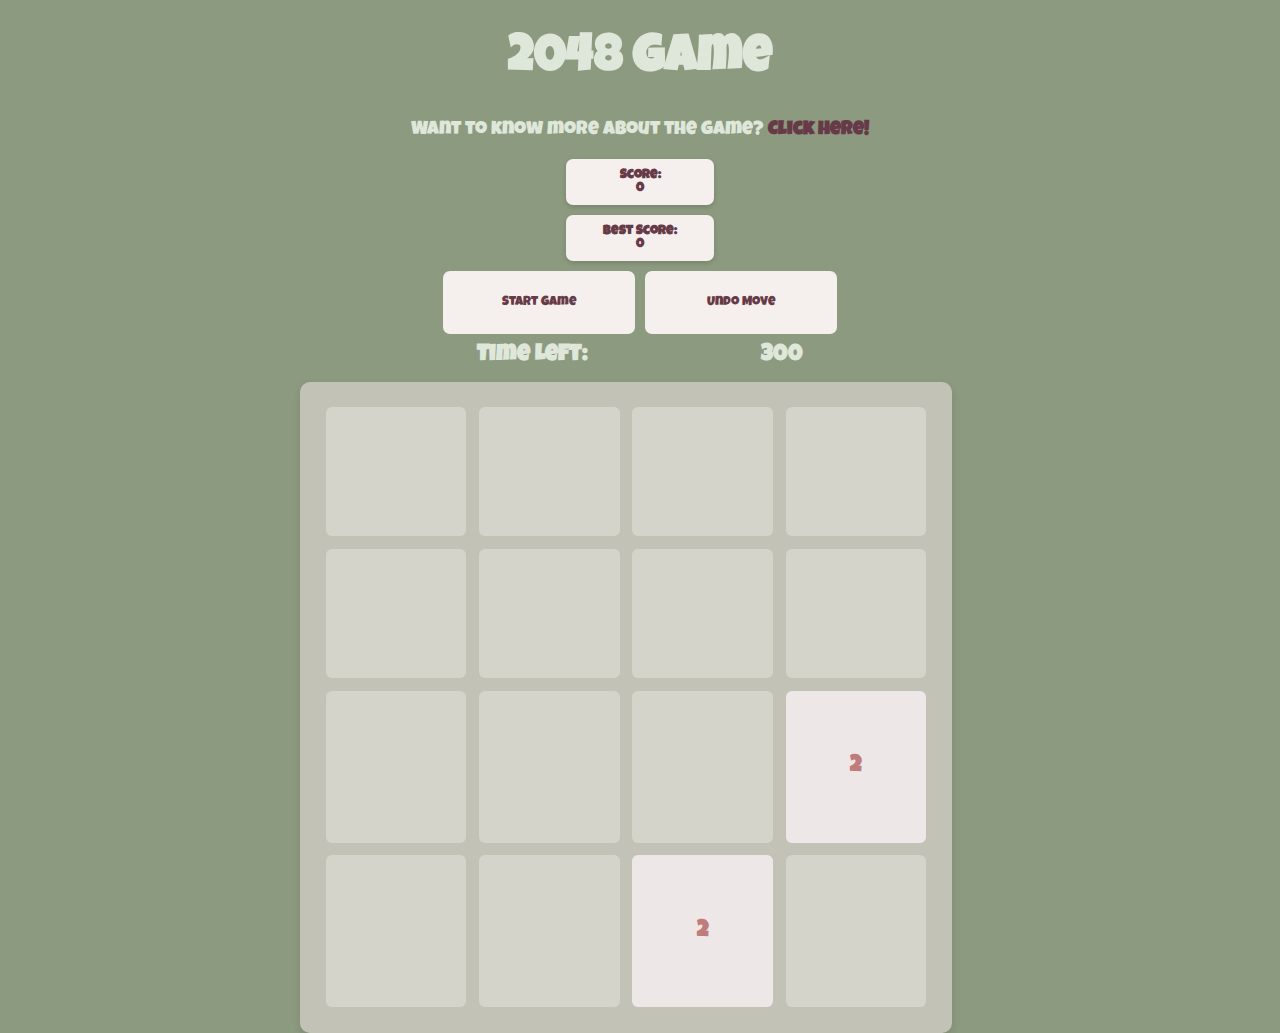
<file: index.html>
<!DOCTYPE html>
<html lang="en">
<head>
  <meta charset="UTF-8">
  <meta name="viewport" content="width=device-width, initial-scale=1.0">
  <link rel="stylesheet" href="style.css">
  <script defer src="script.js"></script>
  <link rel="preconnect" href="https://fonts.googleapis.com">
  <link rel="preconnect" href="https://fonts.gstatic.com" crossorigin>
  <link href="https://fonts.googleapis.com/css2?family=Luckiest+Guy&display=swap" rel="stylesheet">
  <title>2048 Game</title>
</head>
<body>
  <h1>2048 Game</h1>
  
  <div class="newPage">
    <p>Want to know more about the game? <a href="./guidlines.html">Click here</a><strong>!</strong></p>
  </div>
  
  <div id="game-container">
    <div id="score-new">
      <div id="left">
        <div id="score">Score: <span id="score-value">0</span></div>
        <div id="high-score">Best Score: <span id="high-score-value">0</span></div>
      </div>

      <div id="right">
        <button id="new-game-btn">Start Game</button>
        <button id="undo-btn">Undo Move</button>
      </div>

  
    </div>
    <div id="timer">Time Left: <span id="timer-value">300</span></div>

    <div id="game-board"></div>
  </div>

  <div id="game-over-modal" class="modal hidden">
    <div class="modal-content">
      <p id="modal-message"></p>
      <button id="restart-btn">Restart Game</button>
    </div>
  </div>
</body>
</html>
</file>
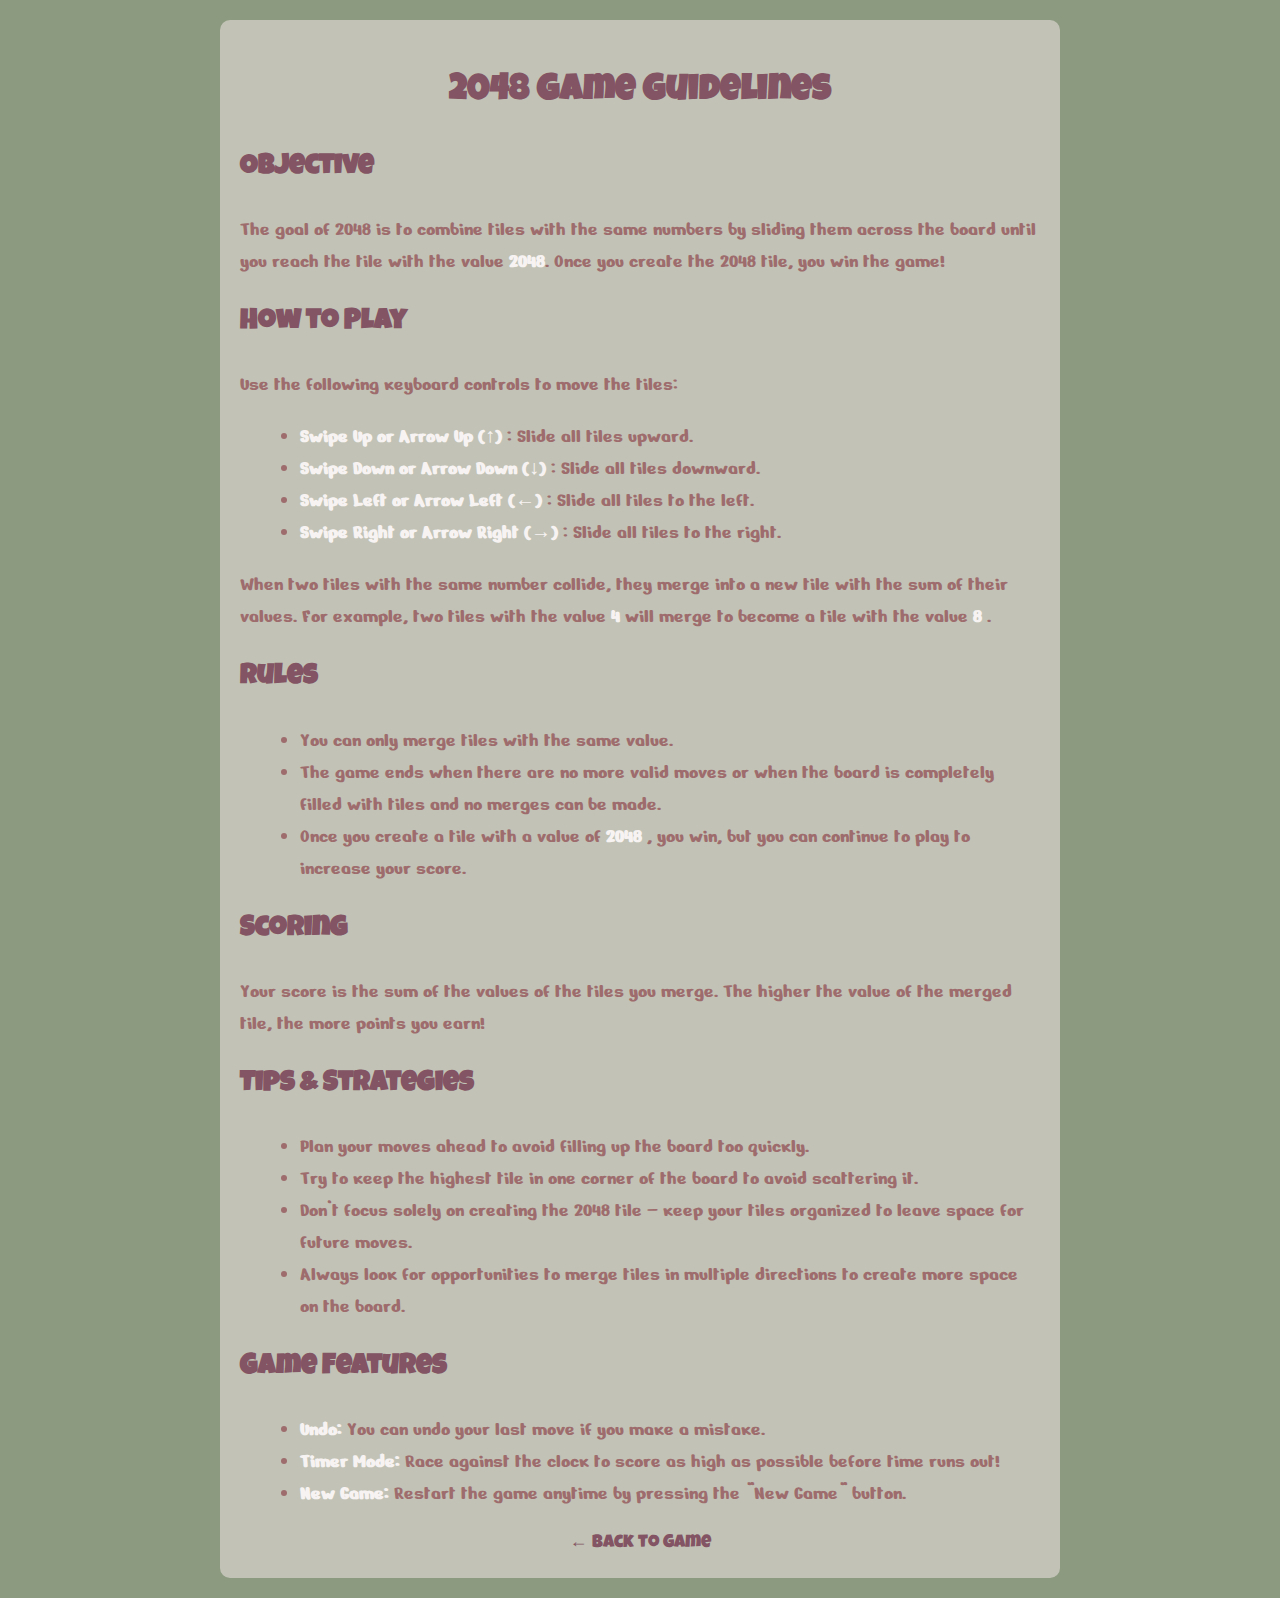
<file: guidlines.html>
<!DOCTYPE html>
<html lang="en">
<head>
  <meta charset="UTF-8">
  <meta name="viewport" content="width=device-width, initial-scale=1.0">
  <link rel="stylesheet" href="./guideStyle.css">
  <link rel="preconnect" href="https://fonts.googleapis.com">
  <link rel="preconnect" href="https://fonts.gstatic.com" crossorigin>
  <link href="https://fonts.googleapis.com/css2?family=Luckiest+Guy&display=swap" rel="stylesheet">
  <link rel="preconnect" href="https://fonts.googleapis.com">
  <link rel="preconnect" href="https://fonts.gstatic.com" crossorigin>
  <link href="https://fonts.googleapis.com/css2?family=Arimo:ital,wght@0,400..700;1,400..700&family=Nerko+One&display=swap" rel="stylesheet">

</head>
<body>
  <div class="container">
    <h1>2048 Game Guidelines</h1>

    <h2>Objective</h2>
    <p>The goal of 2048 is to combine tiles with the same numbers by sliding them across the board until you reach the tile with the value <strong>2048</strong>. Once you create the 2048 tile, you win the game!</p>

    <h2>How to Play</h2>
    <p>Use the following keyboard controls to move the tiles:</p>
    <ul>
      <li><strong>Swipe Up or Arrow Up (↑)</strong> : Slide all tiles upward.</li>
      <li><strong>Swipe Down or Arrow Down (↓) </strong>: Slide all tiles downward.</li>
      <li><strong>Swipe Left or Arrow Left (←) </strong>: Slide all tiles to the left.</li>
      <li><strong>Swipe Right or Arrow Right (→) </strong>: Slide all tiles to the right.</li>
    </ul>

    <p>When two tiles with the same number collide, they merge into a new tile with the sum of their values. For example, two tiles with the value <strong> 4 </strong> will merge to become a tile with the value <strong> 8 </strong>.</p>

    <h2>Rules</h2>
    <ul>
      <li>You can only merge tiles with the same value.</li>
      <li>The game ends when there are no more valid moves or when the board is completely filled with tiles and no merges can be made.</li>
      <li>Once you create a tile with a value of <strong> 2048 </strong>, you win, but you can continue to play to increase your score.</li>
    </ul>

    <h2>Scoring</h2>
    <p>Your score is the sum of the values of the tiles you merge. The higher the value of the merged tile, the more points you earn!</p>

    <h2>Tips & Strategies</h2>
    <ul>
      <li>Plan your moves ahead to avoid filling up the board too quickly.</li>
      <li>Try to keep the highest tile in one corner of the board to avoid scattering it.</li>
      <li>Don’t focus solely on creating the 2048 tile – keep your tiles organized to leave space for future moves.</li>
      <li>Always look for opportunities to merge tiles in multiple directions to create more space on the board.</li>
    </ul>

    <h2>Game Features</h2>
    <ul>
      <li><strong>Undo: </strong> You can undo your last move if you make a mistake.</li>
      <li><strong>Timer Mode: </strong> Race against the clock to score as high as possible before time runs out!</li>
      <li><strong>New Game: </strong> Restart the game anytime by pressing the "New Game" button.</li>
    </ul>

    <a href="index.html" class="back-link">← Back to Game</a>
  </div>
</body>
</html>

<!-- https://2048-online.io/how-to-play-2048 -->
</file>
<file: style.css>
body {
  height: 100vh;
  margin: 0;
  background-color: #8c9a7f;
  text-align: center;
  color: #dfe6da;
  font-family: 'Luckiest Guy', cursive;
  font-weight: 400;
  font-style: normal;
}

h1 {
  font-size: 6vw;
}

#game-container {
  width: 100vw;
  max-width: 500px;
  margin: 0 auto;
}

#game-board {
  display: grid;
  grid-template-columns: repeat(4, 1fr);
  grid-gap: 1vw;
  width: 90vw;
  max-width: 600px;
  height: 90vw;
  max-height: 600px;
  padding: 2vw;
  border-radius: 10px;
  margin-left: -7vw;
  background-color: #e4ddd89d;
  box-shadow: 0 4px 8px rgba(0, 0, 0, 0.1);
}

#score-new {
  display: flex;
  flex-direction: column;
  justify-content: space-between;
  align-items: center;
  margin-bottom: 10px;
  margin: 0 auto;
}

#left {
  display: flex;
  flex-direction: column;
  margin-left: 1vw;
  margin-right: 1vw;
  justify-content: space-between;
}

#score,
#high-score {
  display: flex;
  flex-direction: column;
  border-radius: 7px;
  width: 14vw;
  background-color: #f5f0ed;
  color: #673a48;
  margin-bottom: 10px;
  padding: 10px;
  font-weight: bold;
  text-align: center;
  box-shadow: 0 2px 5px rgba(0, 0, 0, 0.15);
}

#right {
  display: flex;
  align-items: center;
  gap: 10px;
}

#new-game-btn,
#undo-btn {
  border-radius: 7px;
  width: 15vw;
  height: 7vh;
  margin-bottom: 10px;
  background-color: #f5f0ed;
  color: #673a48;
  border: none;
  font-weight: bold;
  font-family: 'Luckiest Guy', cursive;
  font-weight: 400;
  font-style: normal;
  text-align: center;
  transition: background-color 0.3s ease;
}

#new-game-btn:hover,
#undo-btn:hover {
  background-color: #d4c6bd;
}

#timer {
  font-weight: bold;
  font-size: 1.2em;
  display: flex;
  justify-content: space-around;
  margin-bottom: 15px;
}

.tile {
  background-color: #f5f0ed63;
  display: flex;
  justify-content: center;
  align-items: center;
  font-size: 6vw;
  font-weight: bold;
  color: #673a48;
  border-radius: 6px;
  transition: transform 0.2s ease;
}

.tile:hover {
  transform: scale(1.05);
}

.tile-2 {
  background-color: #ede8e7;
  color: #c07b7b;
}

.tile-4 {
  background-color: #d6c6c4;
  color: #c07b7b;
}

.tile-8 {
  background-color: #cda9a7;
  color: #f5f0ed;
}

.tile-16 {
  background-color: #c49091;
  color: #f5f0ed;
}

.tile-32 {
  background-color: #a67071;
  color: #f5f0ed;
}

.tile-64 {
  background-color: #8c5a5a;
  color: #f5f0ed;
}
.tile-128 {
  background-color: #7b4c4b;
  color: #f5f0ed;
}
.tile-256 {
  background-color: #694141;
  color: #f5f0ed;
}
.tile-512 {
  background-color: #5b3635;
  color: #f5f0ed;
}
.tile-1024 {
  background-color: #4b2928;
  color: #f5f0ed;
}
.tile-2048 {
  background-color: #3c1f1e;
  color: #f5f0ed;
}

.modal.hidden {
  display: none;
}

.modal {
  position: fixed;
  top: 50%;
  left: 50%;
  transform: translate(-50%, -50%);
  background-color: #f5f0ed;
  color: #673a48;
  padding: 20px;
  border-radius: 10px;
  text-align: center;
  width: 80vw;
  max-width: 300px;
  box-shadow: 0 4px 12px rgba(0, 0, 0, 0.2);
}

.modal-content {
  display: flex;
  flex-direction: column;
  align-items: center;
}

#restart-btn {
  background-color: #d4c6bd;
  color: #673a48;
  border: none;
  padding: 10px 20px;
  border-radius: 8px;
  margin-top: 10px;
  cursor: pointer;
  transition: background-color 0.3s ease;
}

#restart-btn:hover {
  background-color: #bfaea0;
}

a {
  text-decoration: none;
  color: #673a48;
  font-weight: bold;
}

strong {
  color: #673a48;
  font-weight: bold;
}

@media only screen and (max-width: 768px) {
  h1 {
    font-size: 6vw;
  }

  p {
    font-size: 2.5vw;
  }

  .tile {
    font-size: 3vw;
  }

  #game-board {
    width: 75vw;
    height: 75vw;
    margin: 0 auto;
  }

  #new-game-btn,
  #undo-btn {
    font-size: 2vw;
  }

  #score,
  #high-score {
    font-size: 2vw;
    width: 10vw;
  }

  #timer {
    font-size: 3vw;
  }

  .modal {
    width: 30vw;
  }

  #restart-btn {
    padding: 7px 10px;
    font-size: 2vw;
  }
}

/* For larger screens (tablets and desktops) */
@media only screen and (min-width: 769px) {
  h1 {
    font-size: 6vw;
  }

  #game-board {
    width: 80vw;
    height: 80vw;
  }

  p {
    font-size: 2.5vw;
  }

  .tile {
    font-size: 3vw;
  }

  #new-game-btn,
  #undo-btn {
    font-size: 1.4vw;
    width: 20vw;
  }

  #score,
  #high-score {
    font-size: 2vw;
  }

  #timer {
    font-size: 2vw;
  }
}

/* For very large screens (desktops and large monitors) */
@media only screen and (min-width: 1200px) {
  h1 {
    font-size: 4vw;
  }

  p {
    font-size: 1.5vw;
  }

  .tile {
    font-size: 1.8vw;
  }

  #game-board {
    width: 75vw;
    height: 75vw;
  }

  #new-game-btn,
  #undo-btn {
    font-size: 1vw;
    width: 15vw;
  }

  #score,
  #high-score {
    font-size: 1vw;
    width: 10vw;
  }

  #timer {
    font-size: 1.8vw;
  }

  .modal {
    width: 30vw;
  }

  #restart-btn {
    font-size: 1vw;
  }
}
</file>
<file: guideStyle.css>
body {
  font-family: 'Luckiest Guy', cursive;
  font-weight: 400;
  font-style: normal;
  background-color: #8c9a7f;
  color: #9e6c6d;
  padding: 20px;
  margin: 0;
  line-height: 1.6;
}

h1 {
  font-size: 36px;
  text-align: center;
  margin-bottom: 20px;
  color: #835463;
}

strong {
  color: rgb(248, 243, 243);
}

h2 {
  font-size: 28px;
  color: #835463;
}

p {
  font-size: 20px;
  margin-bottom: 10px;
  font-family: 'Nerko One', cursive;
  font-weight: 400;
  font-style: normal;
}

ul {
  font-size: 20px;
  margin-left: 20px;
  font-family: 'Nerko One', cursive;
  font-weight: 400;
  font-style: normal;
}

a {
  color: #835463;
  text-decoration: none;
  /* font-weight: bold; */
}

.container {
  max-width: 800px;
  margin: 0 auto;
  background-color: #e4ddd89d;
  padding: 20px;
  border-radius: 10px;
}

.back-link {
  display: block;
  text-align: center;
  margin-top: 20px;
  font-size: 18px;
}

@media only screen and (max-width: 600px) {
  h1 {
    font-size: 28px;
  }

  p,
  ul {
    font-size: 16px;
  }
}
</file>
